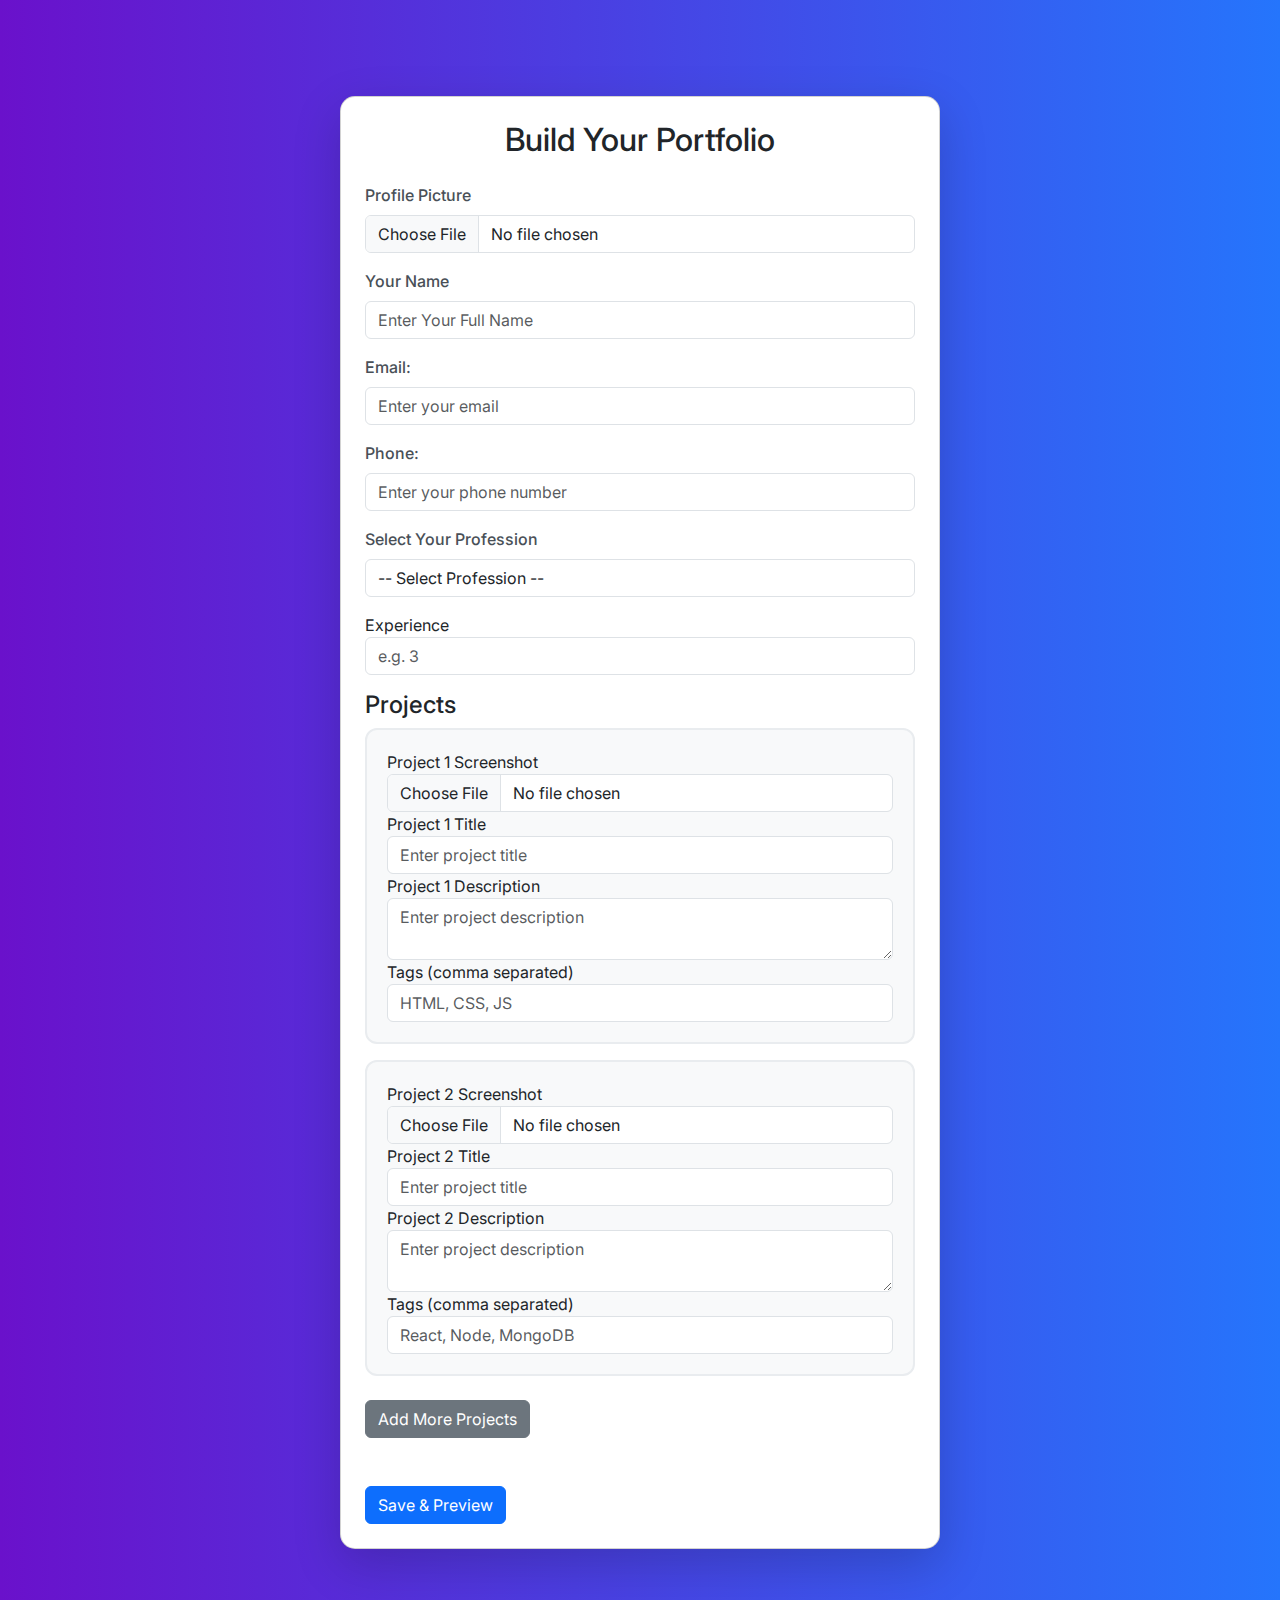
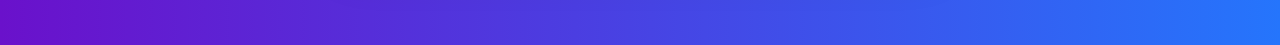
<file: Main Files/buildnow.html>
<!DOCTYPE html>
<html lang="en">
<head>
  <meta charset="UTF-8">
  <title>Build Portfolio</title>
  <link rel="stylesheet" href="buildnow.css">
  <meta name="viewport" content="width=device-width, initial-scale=1.0">
  <link href="https://cdn.jsdelivr.net/npm/bootstrap@5.3.7/dist/css/bootstrap.min.css" rel="stylesheet">
</head>
<body class="p-5">

<div class="container py-5">
  <div class="card p-4 shadow-lg" style="max-width: 600px; margin: auto; border-radius: 15px;">
    <h2 class="text-center mb-4">Build Your Portfolio</h2>

  <form id="portfolioForm">

    <div class="mb-3">
      <label for="profileInput" class="form-label">Profile Picture</label>
      <input type="file" class="form-control" id="profileInput" accept="image/*" required>
    </div>

    <div class="mb-3">
      <label for="name" class="form-label">Your Name</label>
      <input type="text" class="form-control" id="nameInput" placeholder="Enter Your Full Name" required>
    </div>

    <div class="mb-3">
      <label for="emailInput" class="form-label">Email:</label>
      <input type="email" class="form-control" id="emailInput" placeholder="Enter your email" required>
    </div>

    <div class="mb-3">
      <label for="phoneInput" class="form-label">Phone:</label>
      <input type="text" class="form-control" id="phoneInput" placeholder="Enter your phone number" required>
    </div>

    <div class="mb-3">
      <label for="roleSelect" class="form-label">Select Your Profession</label>
      <select class="form-control" id="roleSelect" required>
        <option value="">-- Select Profession --</option>
        <option value="software engineer">Software Engineer</option>
        <option value="web developer">Web Developer</option>
        <option value="web designer">Web Designer</option>
        <option value="frontend developer">Frontend Developer</option>
        <option value="backend developer">Backend Developer</option>
        <option value="full stack developer">Full Stack Developer</option>
        <option value="ui/ux designer">UI/UX Designer</option>
        <option value="mobile app developer">Mobile App Developer</option>
        <option value="data scientist">Data Scientist</option>
        <option value="ethical hacker">Ethical Hacker</option>
        <option value="cloud engineer">Cloud Engineer</option>
        <option value="devops engineer">DevOps Engineer</option>
        <option value="ai engineer">AI Engineer</option>
      </select>
    </div>

    <div class="mb-3">
      <label for="experience">Experience</label>
      <input type="number" class="form-control" id="experience" placeholder="e.g. 3" required>
    </div>

    <!-- Projects Section Inputs -->
    <div id="projectsInputContainer">
      <h4>Projects</h4>

      <!-- Default Project 1 -->
      <div class="project-input mb-3">
        <label>Project 1 Screenshot</label>
        <input type="file" class="form-control projectImage" accept="image/*" required>
        <label>Project 1 Title</label>
        <input type="text" class="form-control projectTitle" placeholder="Enter project title" required>
        <label>Project 1 Description</label>
        <textarea class="form-control projectDescription" placeholder="Enter project description" required></textarea>
        <label>Tags (comma separated)</label>
        <input type="text" class="form-control projectTags" placeholder="HTML, CSS, JS" required>
      </div>

      <!-- Default Project 2 -->
      <div class="project-input mb-3">
        <label>Project 2 Screenshot</label>
        <input type="file" class="form-control projectImage" accept="image/*" required>
        <label>Project 2 Title</label>
        <input type="text" class="form-control projectTitle" placeholder="Enter project title" required>
        <label>Project 2 Description</label>
        <textarea class="form-control projectDescription" placeholder="Enter project description" required></textarea>
        <label>Tags (comma separated)</label>
        <input type="text" class="form-control projectTags" placeholder="React, Node, MongoDB" required>
      </div>

      <!-- Add More Button -->
      <button type="button" id="addMoreProjects" class="btn btn-secondary mt-2 mb-5">Add More Projects</button>
    </div>

    <button type="submit" class="btn btn-primary">Save & Preview</button>
</form>

  </div>
</div>


<script src="buildnow.js"></script>


</body>
</html>

</html>
</file>
<file: Main Files/buildnow.css>
@import url('https://fonts.googleapis.com/css2?family=Inter:wght@300;400;500;600;700&display=swap');

* {
  font-family: 'Inter', sans-serif;
  box-sizing: border-box;
  margin: 0;
  padding: 0;
}

body {
  background: linear-gradient(to right, #6a11cb, #2575fc);
  min-height: 100vh;
  line-height: 1.6;
}

.body-padding {
  padding: 2rem;
}

.container {
  max-width: 800px;
  margin: 0 auto;
  padding: 2rem 0;
}

.main-card {
  backdrop-filter: blur(10px);
  background: rgba(255, 255, 255, 0.95);
  border: 1px solid rgba(255, 255, 255, 0.2);
  padding: 2rem;
  border-radius: 15px;
  box-shadow: 0 20px 40px rgba(0, 0, 0, 0.15);
}

.main-title {
  text-align: center;
  margin-bottom: 2rem;
  color: #495057;
  font-size: 2rem;
  font-weight: 600;
}

.form-group {
  margin-bottom: 1.5rem;
}

.form-label {
  display: block;
  margin-bottom: 0.5rem;
  font-weight: 500;
  color: #495057;
}

.form-control {
  width: 100%;
  padding: 12px 16px;
  border-radius: 8px;
  border: 2px solid #e9ecef;
  background: #fff;
  font-size: 1rem;
  transition: all 0.3s ease;
}

.form-control:focus {
  outline: none;
  border-color: #007bff;
  box-shadow: 0 0 0 0.2rem rgba(0, 123, 255, 0.25);
  transform: translateY(-1px);
}

select.form-control {
  cursor: pointer;
}

.profile-preview-container {
  margin-top: 1rem;
  text-align: center;
  display: none;
}

.profile-preview-img {
  width: 80px;
  height: 80px;
  border-radius: 50%;
  object-fit: cover;
  border: 3px solid #007bff;
}

.projects-title {
  color: #495057;
  font-weight: 600;
  margin-bottom: 1.5rem;
  display: flex;
  align-items: center;
  gap: 0.5rem;
}

.project-count-badge {
  background: #6c757d;
  color: white;
  padding: 0.25rem 0.5rem;
  border-radius: 12px;
  font-size: 0.875rem;
  font-weight: 500;
}

.project-input {
  background: #f8f9fa;
  border: 2px solid #e9ecef;
  border-radius: 12px;
  padding: 20px;
  margin-bottom: 20px;
  transition: all 0.3s ease;
  animation: fadeInUp 0.5s ease-out;
}

.project-input:hover {
  border-color: #007bff;
  transform: translateY(-2px);
  box-shadow: 0 8px 25px rgba(0, 123, 255, 0.15);
}

.project-input.removing {
  animation: fadeOutDown 0.3s ease-in;
  transform: scale(0.95);
  opacity: 0;
}

.project-header {
  display: flex;
  justify-content: space-between;
  align-items: center;
  margin-bottom: 15px;
}

.project-title {
  color: #495057;
  font-weight: 600;
  margin: 0;
  font-size: 1.125rem;
}

.remove-project {
  background: #dc3545;
  border: none;
  color: white;
  border-radius: 50%;
  width: 35px;
  height: 35px;
  display: flex;
  align-items: center;
  justify-content: center;
  transition: all 0.3s ease;
  cursor: pointer;
}

.remove-project:hover {
  background: #c82333;
  transform: scale(1.1);
}

.project-row {
  display: grid;
  grid-template-columns: 1fr 1fr;
  gap: 1rem;
  margin-bottom: 1rem;
}

.project-col {
  display: flex;
  flex-direction: column;
}

.image-upload-area {
  border: 2px dashed #dee2e6;
  border-radius: 8px;
  padding: 20px;
  text-align: center;
  transition: all 0.3s ease;
  background: #fff;
  margin-bottom: 1rem;
}

.image-upload-area:hover {
  border-color: #007bff;
  background: #f8f9ff;
}

.image-upload-area.has-image {
  border-color: #28a745;
  background: #f8fff9;
}

.image-preview {
  max-width: 100%;
  max-height: 200px;
  border-radius: 8px;
  margin-top: 10px;
  box-shadow: 0 4px 8px rgba(0,0,0,0.1);
}

.upload-text {
  color: #6c757d;
  font-size: 0.875rem;
  margin-top: 0.25rem;
}

.project-textarea {
  width: 100%;
  padding: 12px 16px;
  border-radius: 8px;
  border: 2px solid #e9ecef;
  background: #fff;
  font-size: 1rem;
  transition: all 0.3s ease;
  resize: vertical;
  min-height: 80px;
  font-family: inherit;
}

.project-textarea:focus {
  outline: none;
  border-color: #007bff;
  box-shadow: 0 0 0 0.2rem rgba(0, 123, 255, 0.25);
  transform: translateY(-1px);
}

.btn-add-project {
  border: 2px dashed #007bff;
  color: #007bff;
  background: transparent;
  transition: all 0.3s ease;
  padding: 12px 24px;
  border-radius: 8px;
  font-weight: 500;
  cursor: pointer;
  width: 100%;
  margin: 1rem 0 2rem 0;
  display: flex;
  align-items: center;
  justify-content: center;
  gap: 0.5rem;
}

.btn-add-project:hover {
  background: #007bff;
  color: white;
  border-style: solid;
  transform: translateY(-2px);
  box-shadow: 0 4px 12px rgba(0,0,0,0.15);
}

.submit-container {
  display: grid;
  width: 100%;
}

.btn-primary-large {
  background: #007bff;
  color: white;
  border: none;
  border-radius: 8px;
  font-weight: 500;
  transition: all 0.3s ease;
  padding: 16px 32px;
  font-size: 1.125rem;
  cursor: pointer;
  display: flex;
  align-items: center;
  justify-content: center;
  gap: 0.5rem;
}

.btn-primary-large:hover {
  background: #0056b3;
  transform: translateY(-2px);
  box-shadow: 0 4px 12px rgba(0,0,0,0.15);
}

.btn-primary-large.btn-success {
  background: #28a745;
}

@keyframes fadeInUp {
  from {
    opacity: 0;
    transform: translateY(30px);
  }
  to {
    opacity: 1;
    transform: translateY(0);
  }
}

@keyframes fadeOutDown {
  from {
    opacity: 1;
    transform: translateY(0);
  }
  to {
    opacity: 0;
    transform: translateY(20px);
  }
}

.animate-pulse {
  animation: pulse 2s infinite;
}

@keyframes pulse {
  0%, 100% {
    opacity: 1;
  }
  50% {
    opacity: 0.5;
  }
}

/* Dark mode support */
@media (prefers-color-scheme: dark) {
  body {
    background: linear-gradient(135deg, #2c3e50 0%, #3498db 100%);
  }
  
  .main-card {
    background: rgba(30, 30, 30, 0.95);
    color: #f8f9fa;
  }
  
  .main-title {
    color: #f8f9fa;
  }
  
  .form-label {
    color: #f8f9fa;
  }
  
  .project-title {
    color: #f8f9fa;
  }
  
  .projects-title {
    color: #f8f9fa;
  }
  
  .project-input {
    background: #343a40;
    border-color: #495057;
    color: #f8f9fa;
  }
  
  .form-control {
    background: #495057;
    border-color: #6c757d;
    color: #f8f9fa;
  }
  
  .form-control:focus {
    background: #495057;
    border-color: #007bff;
    color: #f8f9fa;
  }
  
  .project-textarea {
    background: #495057;
    border-color: #6c757d;
    color: #f8f9fa;
  }
  
  .project-textarea:focus {
    background: #495057;
    border-color: #007bff;
    color: #f8f9fa;
  }
  
  .image-upload-area {
    background: #495057;
    border-color: #6c757d;
  }
  
  .upload-text {
    color: #adb5bd;
  }
}

/* Responsive design */
@media (max-width: 768px) {
  .container {
    padding: 1rem;
  }
  
  .main-card {
    margin: 10px;
    padding: 20px;
  }
  
  .project-input {
    padding: 15px;
  }
  
  .project-row {
    grid-template-columns: 1fr;
  }
  
  .body-padding {
    padding: 1rem;
  }
}

/* Loading states */
.loading {
  position: relative;
  overflow: hidden;
}

.loading::after {
  content: '';
  position: absolute;
  top: 0;
  left: -100%;
  width: 100%;
  height: 100%;
  background: linear-gradient(90deg, transparent, rgba(255,255,255,0.4), transparent);
  animation: loading 1.5s infinite;
}

@keyframes loading {
  0% { left: -100%; }
  100% { left: 100%; }
}
</file>
